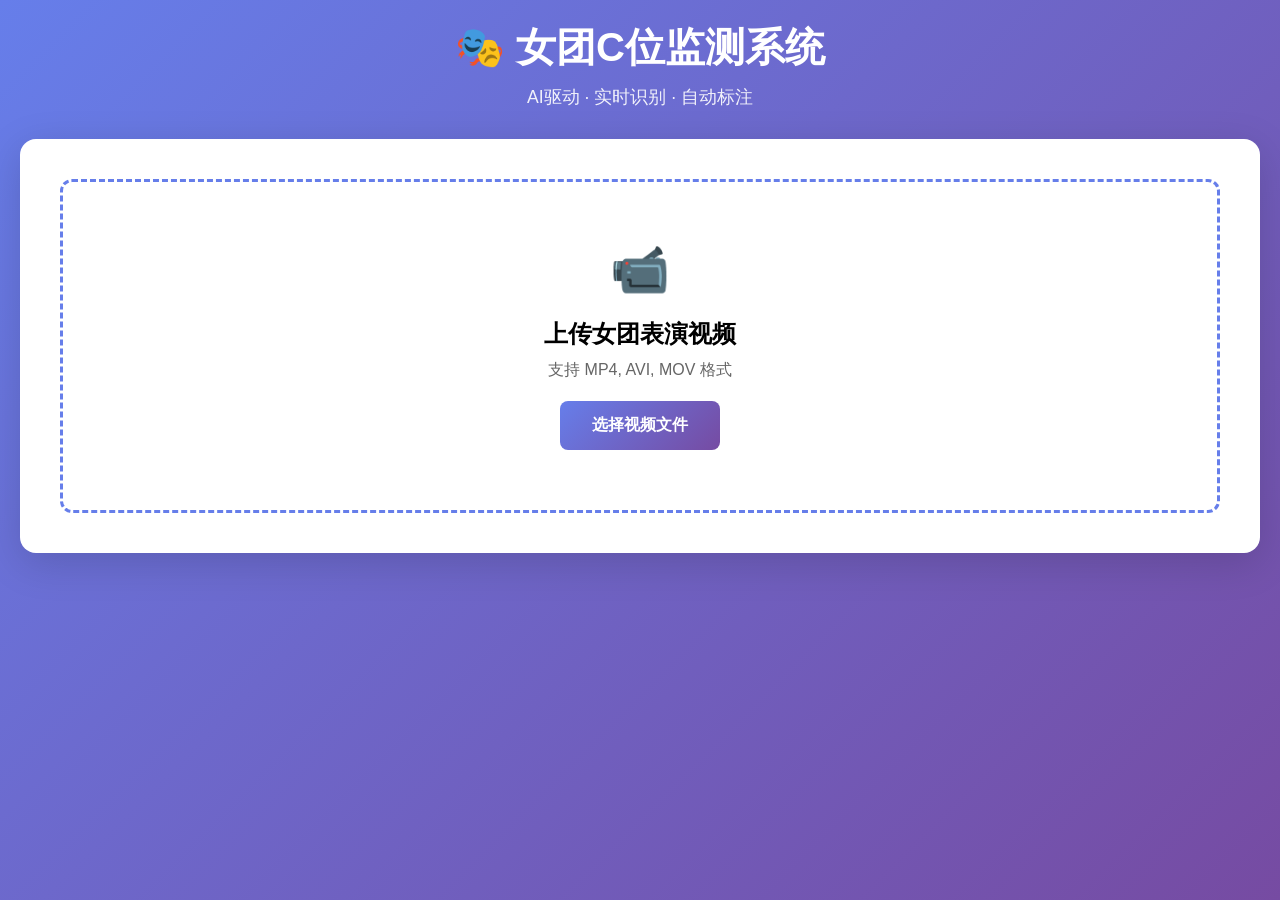
<file: centerstage/static/index_v2.html>
<!DOCTYPE html>
<html lang="zh-CN">
<head>
    <meta charset="UTF-8">
    <meta name="viewport" content="width=device-width, initial-scale=1.0">
    <title>女团C位监测系统</title>
    <style>
        * {
            margin: 0;
            padding: 0;
            box-sizing: border-box;
        }
        
        body {
            font-family: -apple-system, BlinkMacSystemFont, "Segoe UI", Roboto, "Helvetica Neue", Arial, sans-serif;
            background: linear-gradient(135deg, #667eea 0%, #764ba2 100%);
            min-height: 100vh;
            padding: 20px;
        }
        
        .container {
            max-width: 1400px;
            margin: 0 auto;
        }
        
        header {
            text-align: center;
            color: white;
            margin-bottom: 30px;
        }
        
        h1 {
            font-size: 2.5rem;
            font-weight: 700;
            margin-bottom: 10px;
        }
        
        .subtitle {
            font-size: 1.1rem;
            opacity: 0.9;
        }
        
        .upload-section {
            background: white;
            border-radius: 16px;
            padding: 40px;
            box-shadow: 0 10px 40px rgba(0,0,0,0.15);
            margin-bottom: 30px;
        }
        
        .upload-area {
            border: 3px dashed #667eea;
            border-radius: 12px;
            padding: 60px 20px;
            text-align: center;
            cursor: pointer;
            transition: all 0.3s ease;
        }
        
        .upload-area:hover {
            background: #f8f9ff;
            border-color: #764ba2;
        }
        
        .upload-area.dragover {
            background: #f0f3ff;
            border-color: #764ba2;
            transform: scale(1.02);
        }
        
        .upload-icon {
            font-size: 3rem;
            margin-bottom: 20px;
        }
        
        input[type="file"] {
            display: none;
        }
        
        .btn {
            background: linear-gradient(135deg, #667eea 0%, #764ba2 100%);
            color: white;
            border: none;
            padding: 14px 32px;
            border-radius: 8px;
            font-size: 1rem;
            font-weight: 600;
            cursor: pointer;
            transition: all 0.3s ease;
        }
        
        .btn:hover {
            transform: translateY(-2px);
            box-shadow: 0 8px 20px rgba(102, 126, 234, 0.4);
        }
        
        .btn:disabled {
            opacity: 0.6;
            cursor: not-allowed;
            transform: none;
        }
        
        .analysis-section {
            display: none;
            background: white;
            border-radius: 16px;
            padding: 30px;
            box-shadow: 0 10px 40px rgba(0,0,0,0.15);
        }
        
        .analysis-section.active {
            display: block;
        }
        
        .progress-bar {
            width: 100%;
            height: 8px;
            background: #e0e0e0;
            border-radius: 4px;
            overflow: hidden;
            margin: 20px 0;
        }
        
        .progress-fill {
            height: 100%;
            background: linear-gradient(90deg, #667eea 0%, #764ba2 100%);
            width: 0%;
            transition: width 0.3s ease;
        }
        
        .content-grid {
            display: grid;
            grid-template-columns: 2fr 1fr;
            gap: 30px;
            margin-top: 30px;
        }
        
        .video-panel {
            background: #000;
            border-radius: 12px;
            overflow: hidden;
            position: relative;
        }
        
        #videoCanvas {
            width: 100%;
            display: block;
        }
        
        .stats-panel {
            background: #f8f9fa;
            border-radius: 12px;
            padding: 20px;
        }
        
        .current-center {
            background: linear-gradient(135deg, #667eea 0%, #764ba2 100%);
            color: white;
            padding: 20px;
            border-radius: 12px;
            margin-bottom: 20px;
            text-align: center;
        }
        
        .current-center h3 {
            font-size: 0.9rem;
            opacity: 0.9;
            margin-bottom: 8px;
            font-weight: 500;
        }
        
        .current-center .name {
            font-size: 2rem;
            font-weight: 700;
        }
        
        .rankings {
            background: white;
            border-radius: 12px;
            padding: 20px;
        }
        
        .rankings h3 {
            margin-bottom: 15px;
            color: #333;
            font-size: 1.1rem;
        }
        
        .rank-item {
            display: flex;
            align-items: center;
            padding: 12px;
            margin-bottom: 10px;
            background: #f8f9fa;
            border-radius: 8px;
            transition: all 0.2s ease;
        }
        
        .rank-item:hover {
            background: #e9ecef;
            transform: translateX(4px);
        }
        
        .rank-number {
            width: 32px;
            height: 32px;
            background: linear-gradient(135deg, #667eea 0%, #764ba2 100%);
            color: white;
            border-radius: 50%;
            display: flex;
            align-items: center;
            justify-content: center;
            font-weight: 700;
            margin-right: 12px;
            flex-shrink: 0;
        }
        
        .rank-info {
            flex: 1;
        }
        
        .rank-name {
            font-weight: 600;
            color: #333;
            margin-bottom: 4px;
        }
        
        .rank-time {
            font-size: 0.9rem;
            color: #666;
        }
        
        .status-badge {
            display: inline-block;
            padding: 6px 12px;
            border-radius: 20px;
            font-size: 0.85rem;
            font-weight: 600;
        }
        
        .status-processing {
            background: #fff3cd;
            color: #856404;
        }
        
        .status-completed {
            background: #d4edda;
            color: #155724;
        }
        
        .member-count {
            text-align: center;
            padding: 15px;
            background: white;
            border-radius: 8px;
            margin-bottom: 20px;
        }
        
        .member-count .number {
            font-size: 2rem;
            font-weight: 700;
            color: #667eea;
        }
        
        .member-count .label {
            font-size: 0.9rem;
            color: #666;
            margin-top: 4px;
        }
        
        @media (max-width: 1024px) {
            .content-grid {
                grid-template-columns: 1fr;
            }
        }
    </style>
</head>
<body>
    <div class="container">
        <header>
            <h1>🎭 女团C位监测系统</h1>
            <p class="subtitle">AI驱动 · 实时识别 · 自动标注</p>
        </header>
        
        <div class="upload-section">
            <div class="upload-area" id="uploadArea">
                <div class="upload-icon">📹</div>
                <h2 style="margin-bottom: 10px;">上传女团表演视频</h2>
                <p style="color: #666; margin-bottom: 20px;">支持 MP4, AVI, MOV 格式</p>
                <input type="file" id="fileInput" accept="video/*">
                <button class="btn" onclick="document.getElementById('fileInput').click()">
                    选择视频文件
                </button>
            </div>
        </div>
        
        <div class="analysis-section" id="analysisSection">
            <div style="display: flex; justify-content: space-between; align-items: center; margin-bottom: 20px;">
                <h2>分析中</h2>
                <span class="status-badge status-processing" id="statusBadge">处理中</span>
            </div>
            
            <div class="progress-bar">
                <div class="progress-fill" id="progressFill"></div>
            </div>
            <p style="text-align: center; color: #666; margin-top: 10px;">
                帧 <span id="currentFrame">0</span> / <span id="totalFrames">0</span>
                (<span id="progressPercent">0</span>%)
            </p>
            
            <div class="content-grid">
                <div class="video-panel">
                    <canvas id="videoCanvas"></canvas>
                </div>
                
                <div class="stats-panel">
                    <div class="member-count">
                        <div class="number" id="memberCount">0</div>
                        <div class="label">识别成员数</div>
                    </div>
                    
                    <div class="current-center">
                        <h3>当前C位</h3>
                        <div class="name" id="currentCenterName">-</div>
                    </div>
                    
                    <div class="rankings">
                        <h3>📊 C位时长排行</h3>
                        <div id="rankingsList"></div>
                    </div>
                </div>
            </div>
        </div>
    </div>
    
    <script>
        let currentJobId = null;
        let eventSource = null;
        
        const uploadArea = document.getElementById('uploadArea');
        const fileInput = document.getElementById('fileInput');
        const analysisSection = document.getElementById('analysisSection');
        const canvas = document.getElementById('videoCanvas');
        const ctx = canvas.getContext('2d');
        
        // 拖拽上传
        uploadArea.addEventListener('dragover', (e) => {
            e.preventDefault();
            uploadArea.classList.add('dragover');
        });
        
        uploadArea.addEventListener('dragleave', () => {
            uploadArea.classList.remove('dragover');
        });
        
        uploadArea.addEventListener('drop', (e) => {
            e.preventDefault();
            uploadArea.classList.remove('dragover');
            const files = e.dataTransfer.files;
            if (files.length > 0) {
                handleFileUpload(files[0]);
            }
        });
        
        fileInput.addEventListener('change', (e) => {
            if (e.target.files.length > 0) {
                handleFileUpload(e.target.files[0]);
            }
        });
        
        async function handleFileUpload(file) {
            const formData = new FormData();
            formData.append('video', file);
            
            try {
                const response = await fetch('/api/upload', {
                    method: 'POST',
                    body: formData
                });
                
                const data = await response.json();
                
                if (data.job_id) {
                    currentJobId = data.job_id;
                    analysisSection.classList.add('active');
                    startStreaming(data.job_id);
                } else {
                    alert('上传失败: ' + (data.error || '未知错误'));
                }
            } catch (error) {
                alert('上传失败: ' + error.message);
            }
        }
        
        function startStreaming(jobId) {
            // 使用轮询而不是SSE，因为SSE可能有兼容性问题
            pollJobStatus(jobId);
        }
        
        async function pollJobStatus(jobId) {
            const pollInterval = setInterval(async () => {
                try {
                    const response = await fetch(`/api/job/${jobId}/status`);
                    const data = await response.json();
                    
                    updateUI(data);
                    
                    if (data.status === 'completed' || data.status === 'error') {
                        clearInterval(pollInterval);
                        document.getElementById('statusBadge').textContent = 
                            data.status === 'completed' ? '✓ 完成' : '✗ 错误';
                        document.getElementById('statusBadge').className = 
                            'status-badge status-completed';
                    }
                } catch (error) {
                    console.error('获取状态失败:', error);
                }
            }, 200);  // 每200ms轮询一次
        }
        
        function updateUI(data) {
            // 更新进度
            document.getElementById('progressFill').style.width = data.progress + '%';
            document.getElementById('currentFrame').textContent = data.current_frame;
            document.getElementById('totalFrames').textContent = data.total_frames;
            document.getElementById('progressPercent').textContent = Math.round(data.progress);
            
            // 更新结果
            if (data.current_result && data.current_result.stats) {
                const stats = data.current_result.stats;
                
                // 更新成员数
                document.getElementById('memberCount').textContent = stats.total_members || 0;
                
                // 更新当前C位
                const centerName = stats.current_center_name || '检测中...';
                document.getElementById('currentCenterName').textContent = centerName;
                
                // 更新排行榜
                updateRankings(stats.members || []);
            }
        }
        
        function updateRankings(members) {
            const rankingsList = document.getElementById('rankingsList');
            
            if (members.length === 0) {
                rankingsList.innerHTML = '<p style="text-align:center;color:#999;">暂无数据</p>';
                return;
            }
            
            rankingsList.innerHTML = members.map((member, index) => `
                <div class="rank-item">
                    <div class="rank-number">${index + 1}</div>
                    <div class="rank-info">
                        <div class="rank-name">${member.name || `成员 ${member.identity_id}`}</div>
                        <div class="rank-time">${member.center_time.toFixed(1)}秒</div>
                    </div>
                </div>
            `).join('');
        }
    </script>
</body>
</html>
</file>
